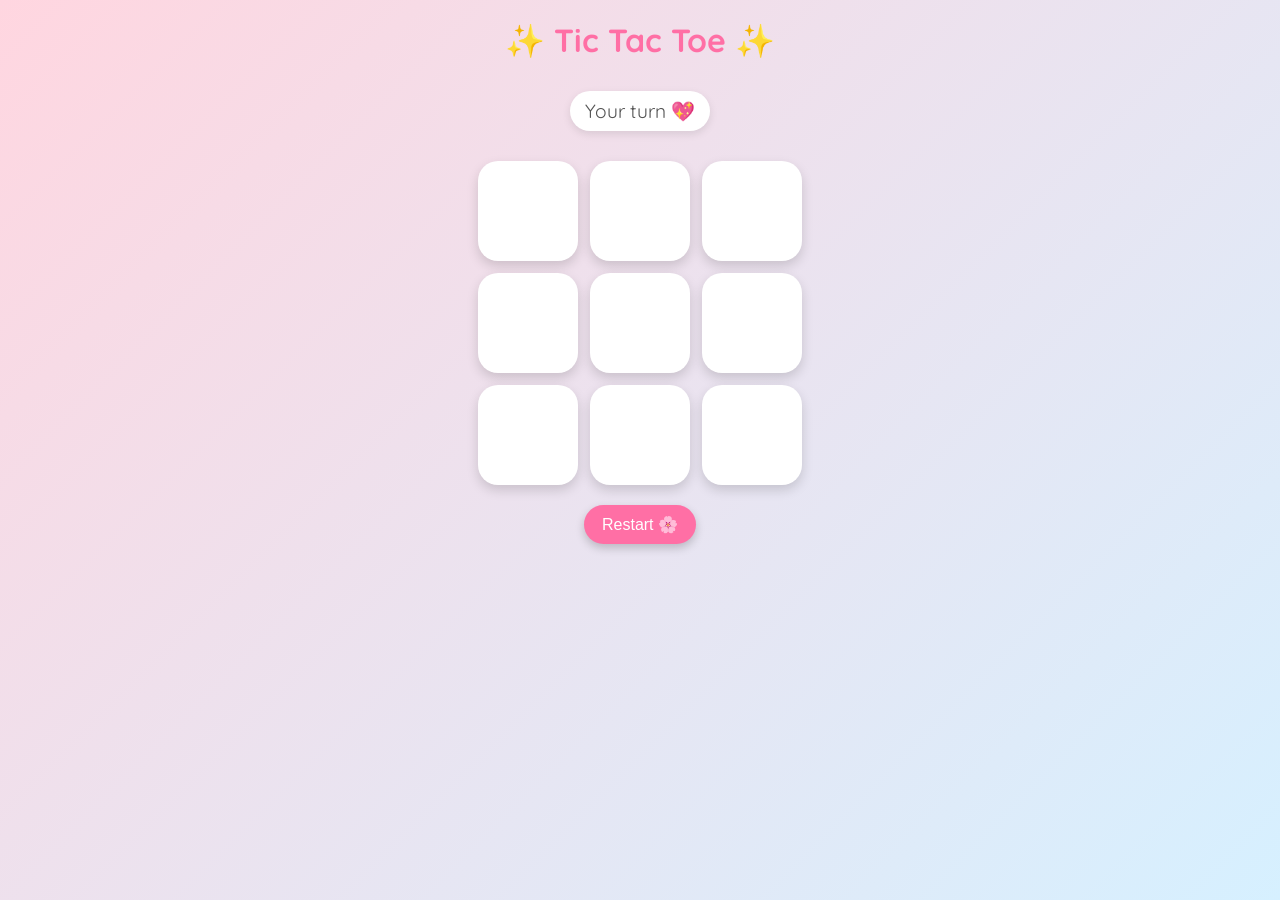
<file: AI.html>
<!DOCTYPE html>
<html lang="en">
<head>
<meta charset="UTF-8">
<title>Cute Tic Tac Toe</title>

<!-- Cute Google Font -->
<link href="https://fonts.googleapis.com/css2?family=Quicksand:wght@500&display=swap" rel="stylesheet">

<style>
    body {
        font-family: 'Quicksand', sans-serif;
        background: linear-gradient(135deg, #ffd6e0, #d6f0ff);
        display: flex;
        flex-direction: column;
        align-items: center;
        height: 100vh;
        margin: 0;
    }

    h1 {
        margin-top: 20px;
        color: #ff6fa5;
    }

    #status {
        font-size: 1.2rem;
        margin: 10px;
        color: #555;
        background: white;
        padding: 8px 15px;
        border-radius: 20px;
        box-shadow: 0 3px 8px rgba(0,0,0,0.1);
    }

    #board {
        display: grid;
        grid-template-columns: repeat(3, 100px);
        gap: 12px;
        margin: 20px 0;
    }

    .cell {
        width: 100px;
        height: 100px;
        background: white;
        border-radius: 20px;
        font-size: 2.5rem;
        display: flex;
        align-items: center;
        justify-content: center;
        cursor: pointer;
        box-shadow: 0 5px 12px rgba(0,0,0,0.15);
        transition: transform 0.15s ease, background 0.2s;
    }

    .cell:hover {
        transform: scale(1.08);
        background: #fff0f5;
    }

    .cell.X {
        color: #ff6fa5;
    }

    .cell.O {
        color: #6fc3ff;
    }

    button {
        padding: 10px 18px;
        font-size: 1rem;
        border: none;
        border-radius: 20px;
        background: #ff6fa5;
        color: white;
        cursor: pointer;
        box-shadow: 0 4px 10px rgba(0,0,0,0.2);
        transition: 0.2s;
    }

    button:hover {
        background: #ff4f8b;
        transform: scale(1.05);
    }
</style>
</head>

<body>

<h1>✨ Tic Tac Toe ✨</h1>
<div id="status">Your turn 💖</div>
<div id="board"></div>
<button onclick="resetGame()">Restart 🌸</button>

<script>
    const board = document.getElementById("board");
    const statusText = document.getElementById("status");

    let cells = [];
    let gameActive = true;

    const winningCombos = [
        [0,1,2], [3,4,5], [6,7,8],
        [0,3,6], [1,4,7], [2,5,8],
        [0,4,8], [2,4,6]
    ];

    function createBoard() {
        board.innerHTML = "";
        cells = [];

        for (let i = 0; i < 9; i++) {
            const cell = document.createElement("div");
            cell.classList.add("cell");
            cell.dataset.index = i;
            cell.addEventListener("click", handleMove);
            board.appendChild(cell);
            cells.push(cell);
        }
    }

    function handleMove(e) {
        const cell = e.target;

        if (!gameActive || cell.textContent !== "") return;

        cell.textContent = "X";
        cell.classList.add("X");

        if (checkWinner("X")) {
            statusText.textContent = "You win! 🎉";
            gameActive = false;
            return;
        }

        if (isDraw()) {
            statusText.textContent = "It's a draw! 💫";
            gameActive = false;
            return;
        }

        statusText.textContent = "Computer thinking... 🤖";
        setTimeout(computerMove, 500);
    }

    function computerMove() {
        let emptyCells = cells
            .map((cell, index) => cell.textContent === "" ? index : null)
            .filter(index => index !== null);

        let randomIndex = emptyCells[Math.floor(Math.random() * emptyCells.length)];
        let cell = cells[randomIndex];

        cell.textContent = "O";
        cell.classList.add("O");

        if (checkWinner("O")) {
            statusText.textContent = "Computer wins! 😢";
            gameActive = false;
            return;
        }

        if (isDraw()) {
            statusText.textContent = "It's a draw! 💫";
            gameActive = false;
            return;
        }

        statusText.textContent = "Your turn 💖";
    }

    function checkWinner(player) {
        return winningCombos.some(combo => {
            return combo.every(index => cells[index].textContent === player);
        });
    }

    function isDraw() {
        return cells.every(cell => cell.textContent !== "");
    }

    function resetGame() {
        gameActive = true;
        statusText.textContent = "Your turn 💖";
        createBoard();
    }

    createBoard();
</script>

</body>
</html>
</file>
